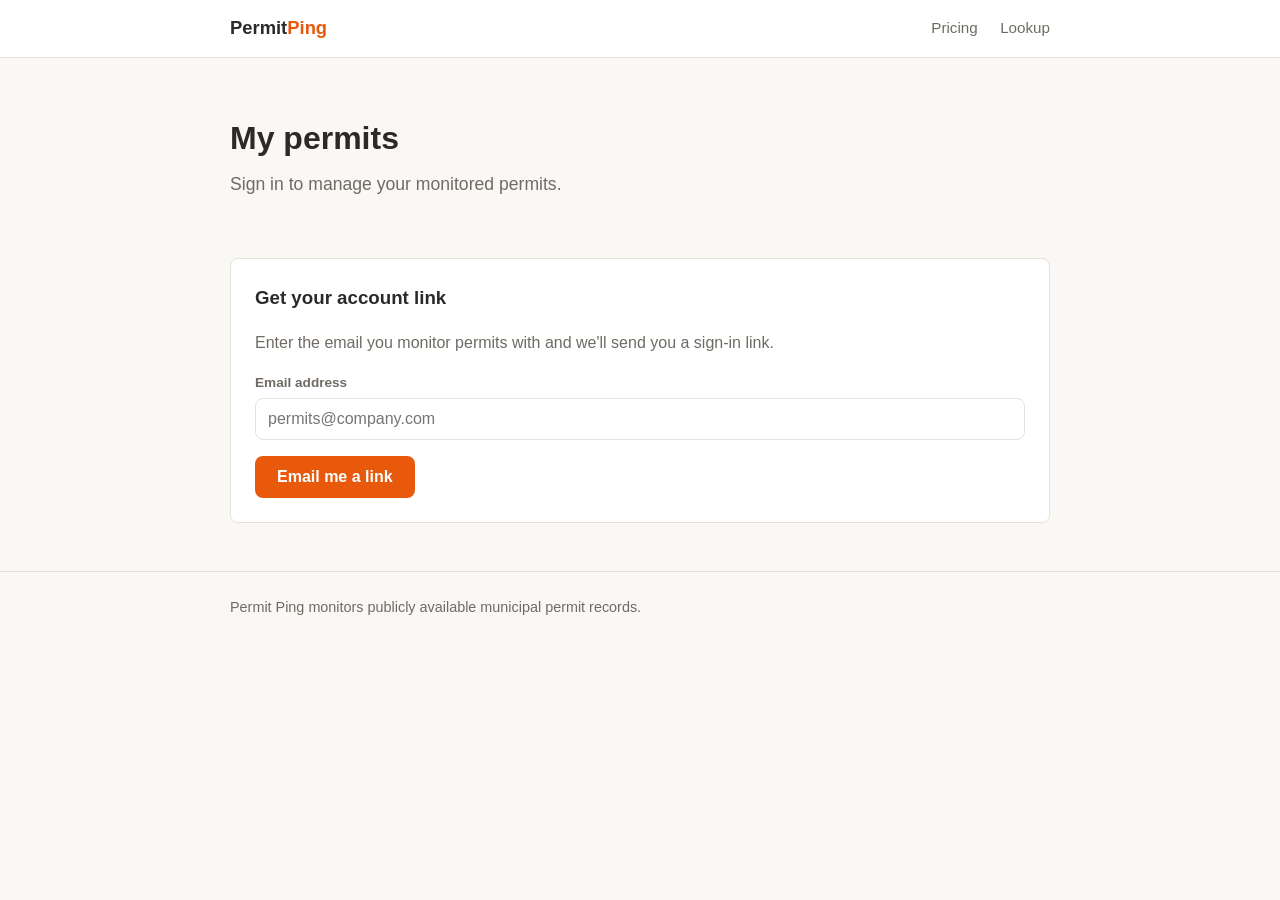
<file: static/account.html>
<!DOCTYPE html>
<html lang="en">
<head>
<meta charset="utf-8">
<meta name="viewport" content="width=device-width, initial-scale=1">
<title>My permits | Permit Ping</title>
<link rel="stylesheet" href="/static/css/style.css">
<script>window.PH_CONFIG={key:"__POSTHOG_KEY__",host:"__POSTHOG_HOST__"};</script>
<script src="/static/js/ph.js"></script>
</head>
<body>
<header class="site">
  <div class="wrap">
    <a class="logo" href="/">Permit<span>Ping</span></a>
    <nav>
      <a href="/#pricing">Pricing</a>
      <a href="/">Lookup</a>
    </nav>
  </div>
</header>

<main class="wrap">
  <div class="hero">
    <h1>My permits</h1>
    <p class="sub" id="account-sub"></p>
  </div>

  <div id="login-section" class="card" style="display:none">
    <h3 style="margin-top:0">Get your account link</h3>
    <p class="muted">Enter the email you monitor permits with and we'll send you a sign-in link.</p>
    <form id="link-form">
      <label for="link-email">Email address</label>
      <input id="link-email" type="email" placeholder="permits@company.com" required>
      <button type="submit">Email me a link</button>
    </form>
    <div id="link-msg"></div>
  </div>

  <div id="account-section" style="display:none">
    <div class="card">
      <div class="table-scroll">
        <table>
          <thead>
            <tr><th>Permit</th><th>Municipality</th><th>Current status</th><th>Last checked</th><th></th></tr>
          </thead>
          <tbody id="monitor-rows"></tbody>
        </table>
      </div>
    </div>

    <div class="card">
      <h3 style="margin-top:0">Add another permit</h3>
      <form id="add-form">
        <label for="add-jurisdiction">City or jurisdiction</label>
        <select id="add-jurisdiction" required></select>
        <label for="add-permit">Permit number</label>
        <input id="add-permit" placeholder="BLD-2026-10482" required autocomplete="off">
        <button type="submit">Add permit</button>
      </form>
      <div id="add-msg"></div>
    </div>

    <div class="card">
      <h3 style="margin-top:0">Notification email</h3>
      <form id="email-form">
        <label for="new-email">Send alerts to</label>
        <input id="new-email" type="email" required>
        <button type="submit" class="secondary">Update email</button>
      </form>
      <div id="email-msg"></div>
    </div>
  </div>
</main>

<footer class="site">
  <div class="wrap">Permit Ping monitors publicly available municipal permit records.</div>
</footer>

<script src="/static/js/account.js"></script>
</body>
</html>
</file>
<file: static/css/style.css>
:root {
  --bg: #faf8f5;
  --surface: #ffffff;
  --text: #2b2a28;
  --muted: #6f6b64;
  --border: #e6e2db;
  --accent: #e8590c;
  --accent-dark: #c94a08;
  --green: #2f8a43;
  --green-bg: #e8f4ea;
  --amber: #b07a10;
  --amber-bg: #faf1dc;
  --red: #c3352b;
  --red-bg: #fae7e5;
  --neutral-bg: #efece7;
  --radius: 8px;
}

* { box-sizing: border-box; }

body {
  margin: 0;
  font-family: -apple-system, BlinkMacSystemFont, "Segoe UI", Roboto, Helvetica, Arial, sans-serif;
  background: var(--bg);
  color: var(--text);
  line-height: 1.55;
}

.wrap { max-width: 860px; margin: 0 auto; padding: 0 20px; }

header.site {
  border-bottom: 1px solid var(--border);
  background: var(--surface);
}
header.site .wrap {
  display: flex; align-items: center; justify-content: space-between;
  padding-top: 14px; padding-bottom: 14px;
}
.logo { font-weight: 700; font-size: 1.15rem; text-decoration: none; color: var(--text); }
.logo span { color: var(--accent); }
header.site nav a { color: var(--muted); text-decoration: none; margin-left: 18px; font-size: .95rem; }
header.site nav a:hover { color: var(--text); }

.hero { padding: 56px 0 32px; }
.hero h1 { font-size: 2rem; margin: 0 0 8px; }
.hero p.sub { color: var(--muted); font-size: 1.1rem; margin: 0 0 28px; }

.card {
  background: var(--surface);
  border: 1px solid var(--border);
  border-radius: var(--radius);
  padding: 24px;
  margin-bottom: 24px;
}

label { display: block; font-size: .85rem; font-weight: 600; margin-bottom: 5px; color: var(--muted); }
input, select {
  width: 100%;
  padding: 11px 12px;
  font-size: 1rem;
  border: 1px solid var(--border);
  border-radius: var(--radius);
  background: #fff;
  color: var(--text);
  margin-bottom: 16px;
  font-family: inherit;
}
input:focus, select:focus { outline: 2px solid var(--accent); outline-offset: -1px; border-color: var(--accent); }

button, .btn {
  display: inline-block;
  background: var(--accent);
  color: #fff;
  border: none;
  border-radius: var(--radius);
  padding: 12px 22px;
  font-size: 1rem;
  font-weight: 600;
  cursor: pointer;
  text-decoration: none;
  font-family: inherit;
}
button:hover, .btn:hover { background: var(--accent-dark); }
button.secondary, .btn.secondary {
  background: transparent; color: var(--text);
  border: 1px solid var(--border);
  font-weight: 500;
}
button.secondary:hover { background: var(--neutral-bg); }
button.small { padding: 6px 12px; font-size: .85rem; }
button:disabled { opacity: .5; cursor: default; }

.permit-number { font-size: 1.6rem; font-weight: 700; letter-spacing: .5px; margin: 0 0 4px; }
.result-meta { color: var(--muted); margin: 0 0 14px; }

.status-badge {
  display: inline-block;
  padding: 5px 14px;
  border-radius: 999px;
  font-weight: 700;
  font-size: .95rem;
  text-transform: uppercase;
  letter-spacing: .4px;
  background: var(--neutral-bg);
  color: var(--muted);
}
.status-green { background: var(--green-bg); color: var(--green); }
.status-amber { background: var(--amber-bg); color: var(--amber); }
.status-red { background: var(--red-bg); color: var(--red); }

.detail-grid { display: grid; grid-template-columns: 1fr 1fr; gap: 12px 24px; margin: 18px 0; }
.detail-grid div b { display: block; font-size: .78rem; text-transform: uppercase; letter-spacing: .5px; color: var(--muted); }

.notice { padding: 12px 16px; border-radius: var(--radius); margin-bottom: 16px; }
.notice.error { background: var(--red-bg); color: var(--red); }
.notice.ok { background: var(--green-bg); color: var(--green); }
.retrieved { font-size: .85rem; color: var(--muted); margin-top: 10px; }

.upsell { background: #fff7f0; border: 1px solid #f3d9c4; }
.upsell h3 { margin-top: 0; }

table { width: 100%; border-collapse: collapse; font-size: .95rem; }
th { text-align: left; font-size: .78rem; text-transform: uppercase; letter-spacing: .5px; color: var(--muted); padding: 8px 10px; border-bottom: 2px solid var(--border); }
td { padding: 12px 10px; border-bottom: 1px solid var(--border); vertical-align: top; }
td .permit-cell { font-weight: 700; font-size: 1.05rem; }
.table-scroll { overflow-x: auto; }

.actions { display: flex; gap: 8px; flex-wrap: wrap; margin-top: 6px; }
.muted { color: var(--muted); }
.paused-row td { opacity: .55; }

.pricing { display: grid; grid-template-columns: repeat(3, 1fr); gap: 16px; }
.pricing .card { margin: 0; text-align: center; }
.pricing .price { font-size: 1.8rem; font-weight: 700; margin: 6px 0; }
.pricing .price small { font-size: .9rem; font-weight: 400; color: var(--muted); }

.city-links { display: flex; flex-wrap: wrap; gap: 10px; }
.city-links a {
  border: 1px solid var(--border); border-radius: 999px;
  padding: 7px 16px; text-decoration: none; color: var(--text); background: var(--surface);
  font-size: .92rem;
}
.city-links a:hover { border-color: var(--accent); color: var(--accent); }

section { padding: 24px 0; }
section h2 { font-size: 1.35rem; }
footer.site { border-top: 1px solid var(--border); margin-top: 48px; padding: 24px 0; color: var(--muted); font-size: .9rem; }

.history { margin: 8px 0 0; padding-left: 0; list-style: none; font-size: .88rem; }
.history li { padding: 4px 0; border-top: 1px dashed var(--border); }

@media (max-width: 640px) {
  .hero h1 { font-size: 1.5rem; }
  .pricing { grid-template-columns: 1fr; }
  .detail-grid { grid-template-columns: 1fr; }
  header.site nav a { margin-left: 12px; }
}

/* Address autocomplete */
.combo { position: relative; }
.combo input { margin-bottom: 4px; }
.combo ul {
  position: absolute;
  top: 100%;
  left: 0;
  right: 0;
  z-index: 20;
  margin: 0;
  padding: 4px;
  list-style: none;
  background: var(--surface);
  border: 1px solid var(--border);
  border-radius: var(--radius);
  box-shadow: 0 8px 24px rgba(0,0,0,.12);
  max-height: 320px;
  overflow-y: auto;
}
.combo li { padding: 10px 12px; border-radius: var(--radius); cursor: pointer; }
.combo li:hover, .combo li.active { background: var(--accent); color: #fff; }
.combo li:hover .suggestion-city, .combo li.active .suggestion-city { color: #fff; opacity: .8; }
.suggestion-city { color: var(--muted); font-size: .85rem; margin-left: 6px; }
.combo-hint { font-size: .85rem; margin: 8px 0 0; }
.alt-lookup { margin-top: 0; }

.permit-row { border-top: 1px solid var(--border); padding: 14px 0; }
.permit-row:last-child { padding-bottom: 0; }
.permit-row-main { display: flex; align-items: center; gap: 12px; margin-bottom: 6px; }
.permit-row .result-meta { margin: 0 0 10px; }
.permit-row .btn { padding: 8px 14px; font-size: .9rem; }

/* Omnibox rows + detail pages */
.crumbs { font-size: .85rem; color: var(--muted); margin: 20px 0 0; }
.crumbs a { color: var(--muted); }
.hero.compact { padding: 28px 0 20px; }
.hero.compact h1 { font-size: 1.5rem; }
.combo li.row-hint { color: var(--muted); font-size: .9rem; cursor: default; }
.combo li.row-hint:hover { background: transparent; color: var(--muted); }
.permit-link { font-weight: 600; text-decoration: none; }
h1.permit-number { font-size: 1.6rem; margin: 0 0 12px; word-break: break-all; }
.omnibox-card .combo input { margin-bottom: 4px; }

/* City pages */
.city-stats { color: var(--muted); margin: -16px 0 28px; }
.city-stats b { color: var(--text); }
.status-defs { margin: 0; }
.status-defs dt { font-weight: 600; margin-top: 14px; }
.status-defs dd { margin: 2px 0 0; color: var(--muted); }
.faq-q { font-size: 1.05rem; margin: 22px 0 6px; }
.faq-a { margin: 0; color: var(--muted); }
</file>
